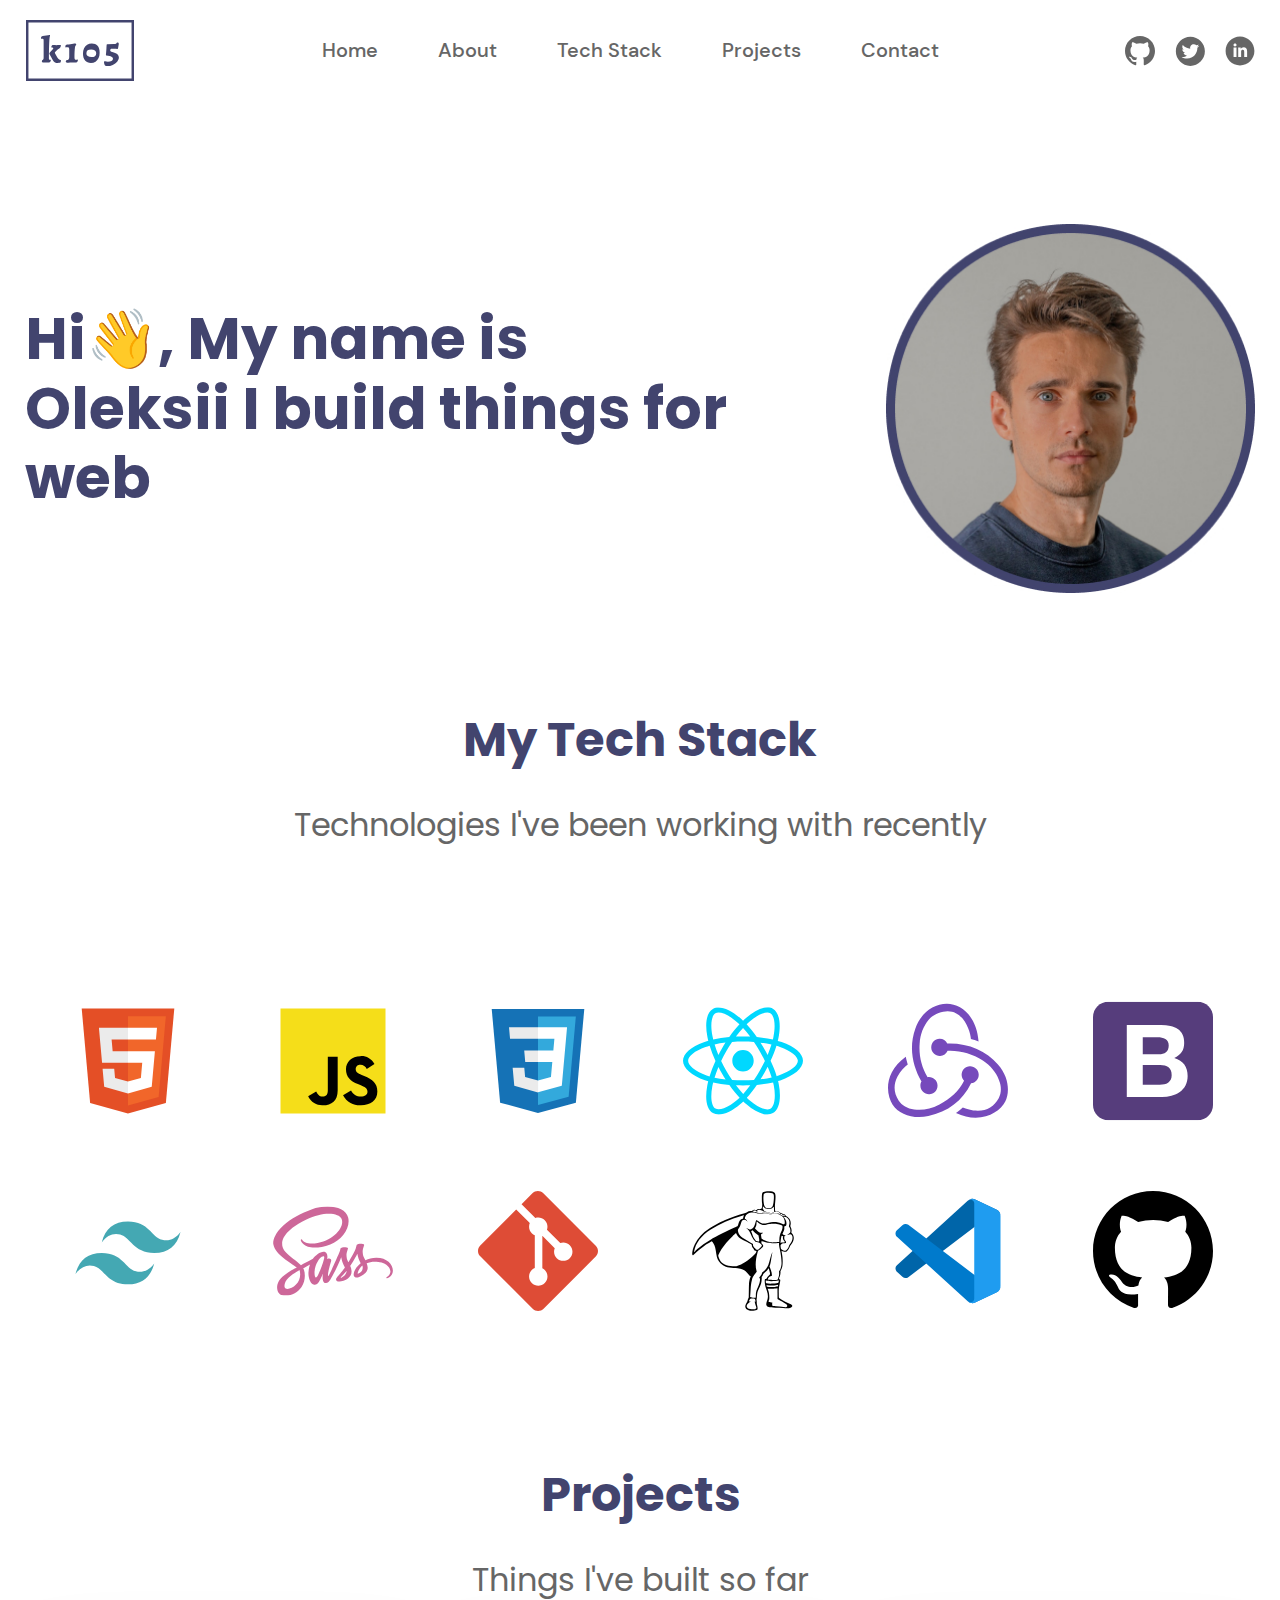
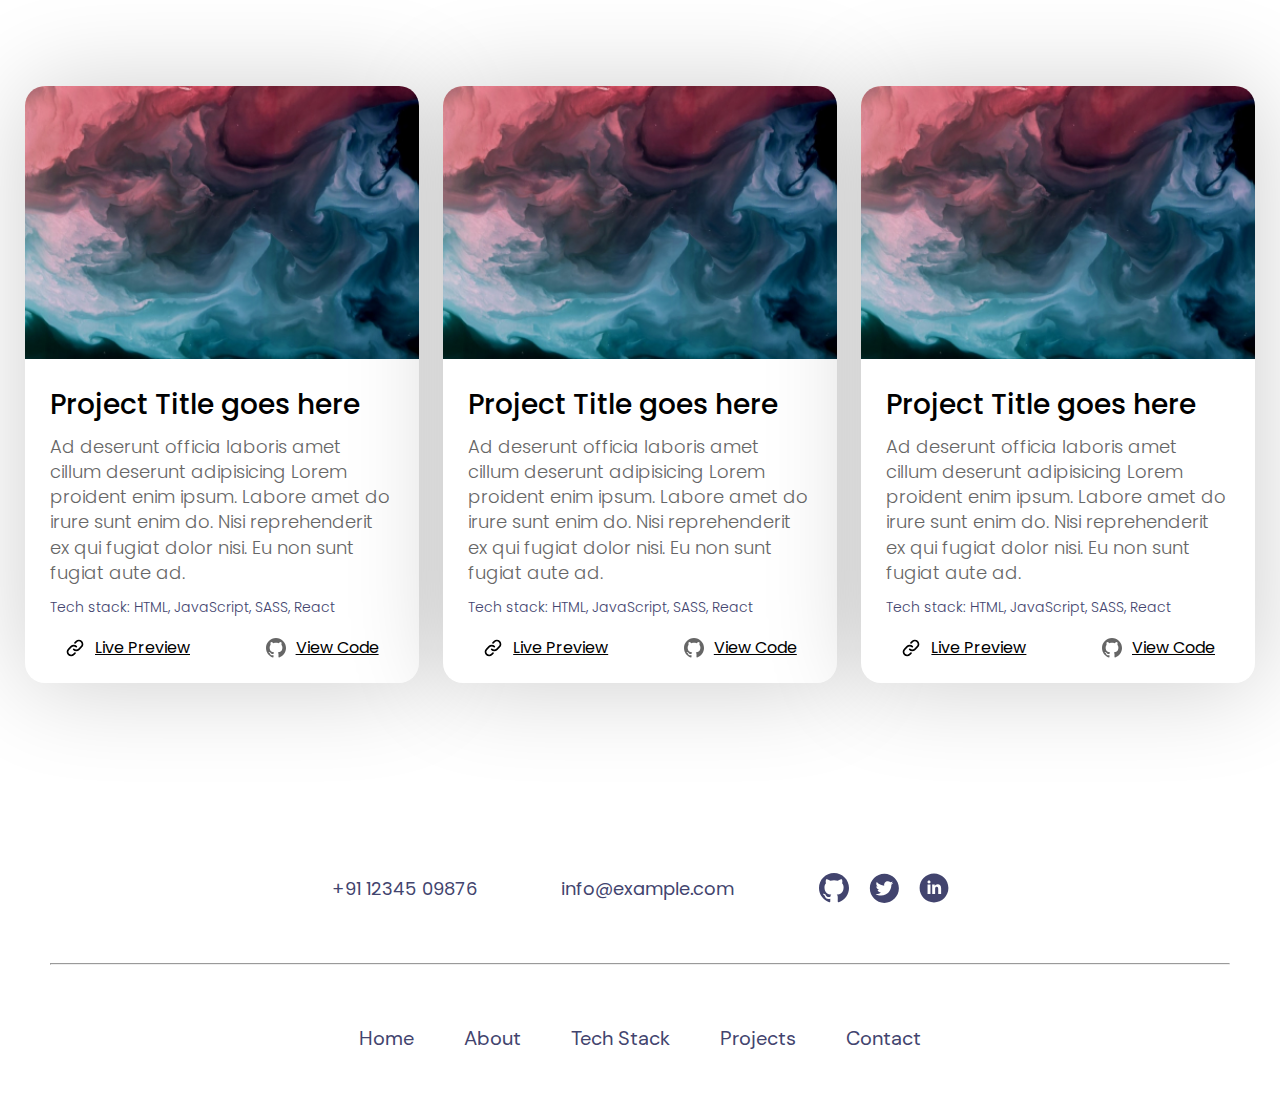
<file: lab1/index.html>
<!DOCTYPE html>
<html lang="en">
  <head>
    <meta charset="UTF-8" />
    <meta http-equiv="X-UA-Compatible" content="IE=edge" />
    <meta
      name="viewport"
      content="width=device-width, user-scalable=no, initial-scale=1.0, maximum-scale=1.0, minimum-scale=1.0"
    />
    <title>Document</title>
    <link rel="stylesheet" href="./css/main.css" />
    <script src="./js/main.js"></script>
  </head>

  <body>
    <div class="container">
      <header class="header">
        <div class="overlay"></div>
        <a href="" class="logo">
          <img src="./img/svg/logo.svg" alt="Logo" />
        </a>
        <nav class="nav">
          <ul class="list">
            <li class="item"><a class="link" href="./index.html">Home</a></li>
            <li class="item">
              <a class="link" href="./about-me.html">About</a>
            </li>
            <li class="item">
              <a class="link" href="./my-tech-stack.html">Tech Stack</a>
            </li>
            <li class="item">
              <a class="link" href="./projects.html">Projects</a>
            </li>
            <li class="item">
              <a class="link" href="./contact.html">Contact</a>
            </li>
          </ul>
        </nav>
        <ul class="social-list">
          <li class="item">
            <a href=""
              ><img class="icon" src="./img/svg/github.svg" alt=""
            /></a>
          </li>
          <li class="item">
            <a href=""
              ><img class="icon" src="./img/svg/twitter.svg" alt=""
            /></a>
          </li>
          <li class="item">
            <a href=""
              ><img class="icon" src="./img/svg/linkedin.svg" alt=""
            /></a>
          </li>
        </ul>
        <button class="nav-btn">
          <span class="nav-btn-line"></span>
          <span class="nav-btn-line"></span>
          <span class="nav-btn-line"></span>
        </button>
      </header>

      <section class="hero-section">
        <h1 class="h1 title">
          Hi👋, My name is Oleksii I build things for web
        </h1>
        <img src="./img/jpg/author.jpg" alt="" />
      </section>
      <section class="section">
        <h2 class="h2 title">My Tech Stack</h2>
        <p class="subtitle">Technologies I've been working with recently</p>
        <ul class="stack-list">
          <li class="item">
            <img class="img" src="./img/svg/html.svg" alt="" />
          </li>
          <li class="item">
            <img class="img" src="./img/svg/js.svg" alt="" />
          </li>
          <li class="item">
            <img class="img" src="./img/svg/css.svg" alt="" />
          </li>
          <li class="item">
            <img class="img" src="./img/svg/react.svg" alt="" />
          </li>
          <li class="item">
            <img class="img" src="./img/svg/other.svg" alt="" />
          </li>
          <li class="item">
            <img class="img" src="./img/svg/bootstrap.svg" alt="" />
          </li>
          <li class="item">
            <img class="img" src="./img/svg/tailwind.svg" alt="" />
          </li>
          <li class="item">
            <img class="img" src="./img/svg/sass.svg" alt="" />
          </li>
          <li class="item">
            <img class="img" src="./img/svg/git-icon.svg" alt="" />
          </li>
          <li class="item">
            <img class="img" src="./img/svg/cib_greensock.svg" alt="" />
          </li>
          <li class="item">
            <img class="img" src="./img/svg/vscode.svg" alt="" />
          </li>
          <li class="item">
            <img class="img" src="./img/svg/github-icon.svg" alt="" />
          </li>
        </ul>
      </section>

      <section class="projects-section section">
        <h2 class="h2 title">Projects</h2>
        <p class="subtitle">Things I've built so far</p>
        <div class="inner">
          <article class="project-card">
            <img class="img" src="./img/jpg/projects/1.jpg" alt="" />
            <div class="content">
              <h3 class="name">Project Title goes here</h3>
              <p class="desc">
                Ad deserunt officia laboris amet cillum deserunt adipisicing
                Lorem proident enim ipsum. Labore amet do irure sunt enim do.
                Nisi reprehenderit ex qui fugiat dolor nisi. Eu non sunt fugiat
                aute ad.
              </p>
              <p class="stack">Tech stack: HTML, JavaScript, SASS, React</p>
              <div class="actions">
                <a href="" class="link">
                  <img class="icon" src="./img/svg/link.svg" alt="" />
                  Live Preview
                </a>
                <a href="" class="link">
                  <img class="icon" src="./img/svg/github.svg" alt="" />
                  View Code
                </a>
              </div>
            </div>
          </article>
          <article class="project-card">
            <img class="img" src="./img/jpg/projects/1.jpg" alt="" />
            <div class="content">
              <h3 class="name">Project Title goes here</h3>
              <p class="desc">
                Ad deserunt officia laboris amet cillum deserunt adipisicing
                Lorem proident enim ipsum. Labore amet do irure sunt enim do.
                Nisi reprehenderit ex qui fugiat dolor nisi. Eu non sunt fugiat
                aute ad.
              </p>
              <p class="stack">Tech stack: HTML, JavaScript, SASS, React</p>
              <div class="actions">
                <a href="" class="link">
                  <img class="icon" src="./img/svg/link.svg" alt="" />
                  Live Preview
                </a>
                <a href="" class="link">
                  <img class="icon" src="./img/svg/github.svg" alt="" />
                  View Code
                </a>
              </div>
            </div>
          </article>
          <article class="project-card">
            <img class="img" src="./img/jpg/projects/1.jpg" alt="" />
            <div class="content">
              <h3 class="name">Project Title goes here</h3>
              <p class="desc">
                Ad deserunt officia laboris amet cillum deserunt adipisicing
                Lorem proident enim ipsum. Labore amet do irure sunt enim do.
                Nisi reprehenderit ex qui fugiat dolor nisi. Eu non sunt fugiat
                aute ad.
              </p>
              <p class="stack">Tech stack: HTML, JavaScript, SASS, React</p>
              <div class="actions">
                <a href="" class="link">
                  <img class="icon" src="./img/svg/link.svg" alt="" />
                  Live Preview
                </a>
                <a href="" class="link">
                  <img class="icon" src="./img/svg/github.svg" alt="" />
                  View Code
                </a>
              </div>
            </div>
          </article>
        </div>
      </section>

      <footer class="footer">
        <div class="info item">
          <a class="link" href="tel:+91 12345 09876">+91 12345 09876</a>
          <a class="link" href="mailto:info@example.com">info@example.com</a>
          <ul class="social-list">
            <li class="item">
              <a href=""
                ><img class="icon" src="./img/svg/github-b.svg" alt=""
              /></a>
            </li>
            <li class="item">
              <a href=""
                ><img class="icon" src="./img/svg/twitter-b.svg" alt=""
              /></a>
            </li>
            <li class="item">
              <a href=""
                ><img class="icon" src="./img/svg/linkedin-b.svg" alt=""
              /></a>
            </li>
          </ul>
        </div>
        <hr class="item line" />
        <nav class="nav item">
          <ul class="list">
            <li class="item"><a class="link" href="./index.html">Home</a></li>
            <li class="item">
              <a class="link" href="./about-me.html">About</a>
            </li>
            <li class="item">
              <a class="link" href="./my-tech-stack.html">Tech Stack</a>
            </li>
            <li class="item">
              <a class="link" href="./projects.html">Projects</a>
            </li>
            <li class="item">
              <a class="link" href="./contact.html">Contact</a>
            </li>
          </ul>
        </nav>
      </footer>
    </div>
  </body>
</html>
</file>
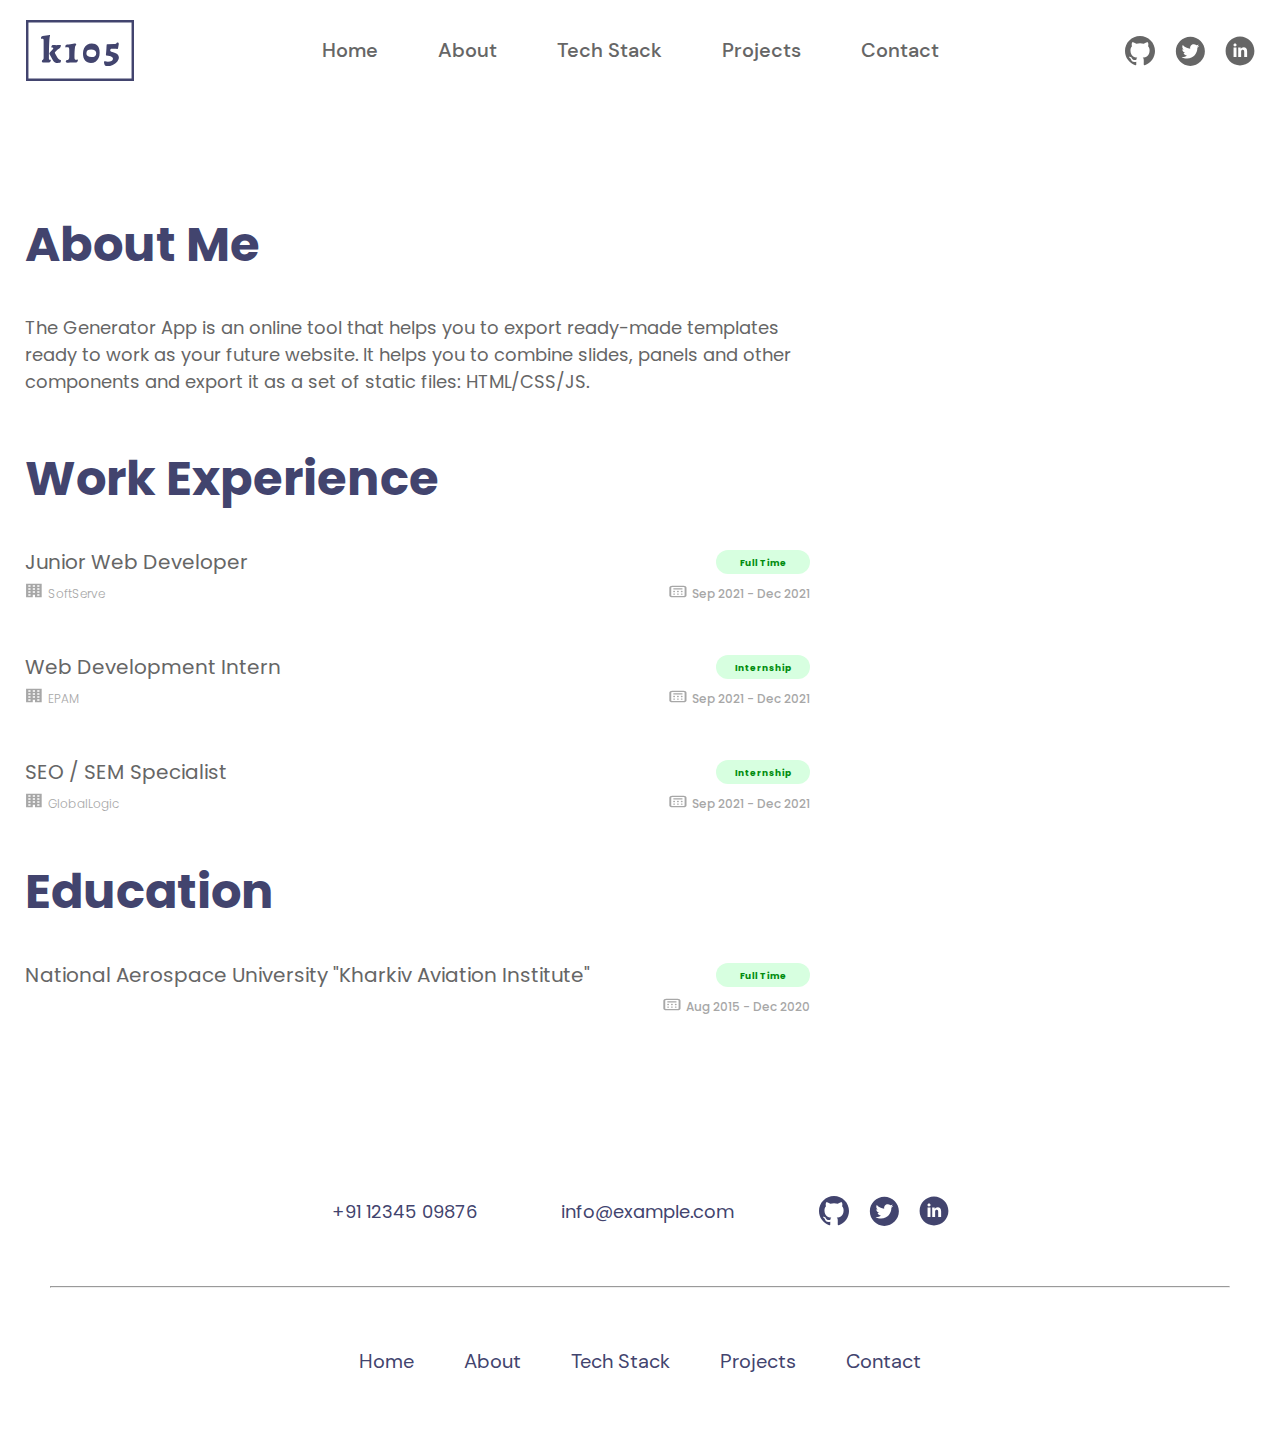
<file: lab1/about-me.html>
<!DOCTYPE html>
<html lang="en">

<head>
	<meta charset="UTF-8">
	<meta http-equiv="X-UA-Compatible" content="IE=edge">
	<meta name="viewport" content="width=device-width, user-scalable=no, initial-scale=1.0, maximum-scale=1.0, minimum-scale=1.0">
	<title>About Me</title>
	<link rel="stylesheet" href="./css/main.css">
	<script src="./js/main.js"></script>
</head>

<body>
	<div class="container">
		<header class="header">
			<div class="overlay"></div>
			<a href="" class="logo"><img src="./img/svg/logo.svg" alt=""></a>
			<nav class="nav">
				<ul class="list">
					<li class="item"><a class="link" href="./index.html">Home</a></li>
					<li class="item"><a class="link" href="./about-me.html">About</a></li>
					<li class="item"><a class="link" href="./my-tech-stack.html">Tech Stack</a></li>
					<li class="item"><a class="link" href="./projects.html">Projects</a></li>
					<li class="item"><a class="link" href="./contact.html">Contact</a></li>
				</ul>
			</nav>
			<ul class="social-list">
				<li class="item"><a href=""><img class="icon" src="./img/svg/github.svg" alt=""></a></li>
				<li class="item"><a href=""><img class="icon" src="./img/svg/twitter.svg" alt=""></a></li>
				<li class="item"><a href=""><img class="icon" src="./img/svg/linkedin.svg" alt=""></a></li>
			</ul>
			<button class="nav-btn">
				<span class="nav-btn-line"></span>
				<span class="nav-btn-line"></span>
				<span class="nav-btn-line"></span>
			</button>
		</header>

		<section class="about-me-section section">
			<h2 class="h2 title title_align_left">About Me</h1>
			<p class="description">
				The Generator App is an online tool that helps you to export
				 ready-made templates ready to work as your future website.
				 It helps you to combine slides, panels and other components
				  and export it as a set of static files: HTML/CSS/JS.
			</p>
		</section>
		<section class="work-experience-section section">
			<h2 class="h2 title title_align_left">Work Experience</h2>
			<ul class="list-about-me">
				<li class="info-block">
					<div class="inner">
						<h3 class="h3">Junior Web Developer</h3>
						<span class="label-badge">Full Time</span>
					</div>
					<div class="inner">
						<span class="company"><img class="img" src="./img/svg/company.svg">SoftServe</span>
						<p class="term"><img class="img" src="./img/svg/calendar.svg">Sep 2021 - Dec 2021</p>
					</div>
				</li>
				<li class="info-block">
					<div class="inner">
						<h3 class="h3">Web Development Intern</h3>
						<span class="label-badge">Internship</span>
					</div>
					<div class="inner">
						<span class="company"><img class="img" src="./img/svg/company.svg"><sb>EPAM</sb></span>
						<p class="term"><img class="img" src="./img/svg/calendar.svg">Sep 2021 - Dec 2021</p>
					</div>
				</li>
				<li class="info-block">
					<div class="inner">
						<h3 class="h3">SEO / SEM Specialist</h3>
						<span class="label-badge">Internship</span>
					</div>
					<div class="inner">
						<span class="company"><img class="img" src="./img/svg/company.svg">GlobalLogic</span>
						<p class="term"><img class="img" src="./img/svg/calendar.svg">Sep 2021 - Dec 2021</p>
					</div>
				</li>
			</ul>
		</section>

		<section class="education-section section">
			<h2 class="h2 title title_align_left">Education</h2>
			<ul class="education">
				<li class="info-block">
					<div class="inner">
						<h3 class="h3">National Aerospace University "Kharkiv Aviation Institute"</h3>
						<span class="label-badge">Full Time</span>
					</div>
					<div class="inner flex-end">
						<p class="term"><img class="img" src="./img/svg/calendar.svg">Aug 2015 - Dec 2020</p>
					</div>
				</li>
			</ul>
		</section>


		<footer class="footer">
			<div class="info item">
				<a class="link" href="tel:+91 12345 09876">+91 12345 09876</a>
				<a class="link" href="mailto:info@example.com">info@example.com</a>
				<ul class="social-list">
					<li class="item"><a href=""><img class="icon" src="./img/svg/github-b.svg" alt=""></a></li>
					<li class="item"><a href=""><img class="icon" src="./img/svg/twitter-b.svg" alt=""></a></li>
					<li class="item"><a href=""><img class="icon" src="./img/svg/linkedin-b.svg" alt=""></a></li>
				</ul>
			</div>
			<hr class="item line">
			<nav class="nav item">
				<ul class="list">
					<li class="item"><a class="link" href="./index.html">Home</a></li>
					<li class="item"><a class="link" href="./about-me.html">About</a></li>
					<li class="item"><a class="link" href="./my-tech-stack.html">Tech Stack</a></li>
					<li class="item"><a class="link" href="./projects.html">Projects</a></li>
					<li class="item"><a class="link" href="./contact.html">Contact</a></li>
				</ul>
			</nav>
		</footer>
	</div>
</body>

</html>
</file>
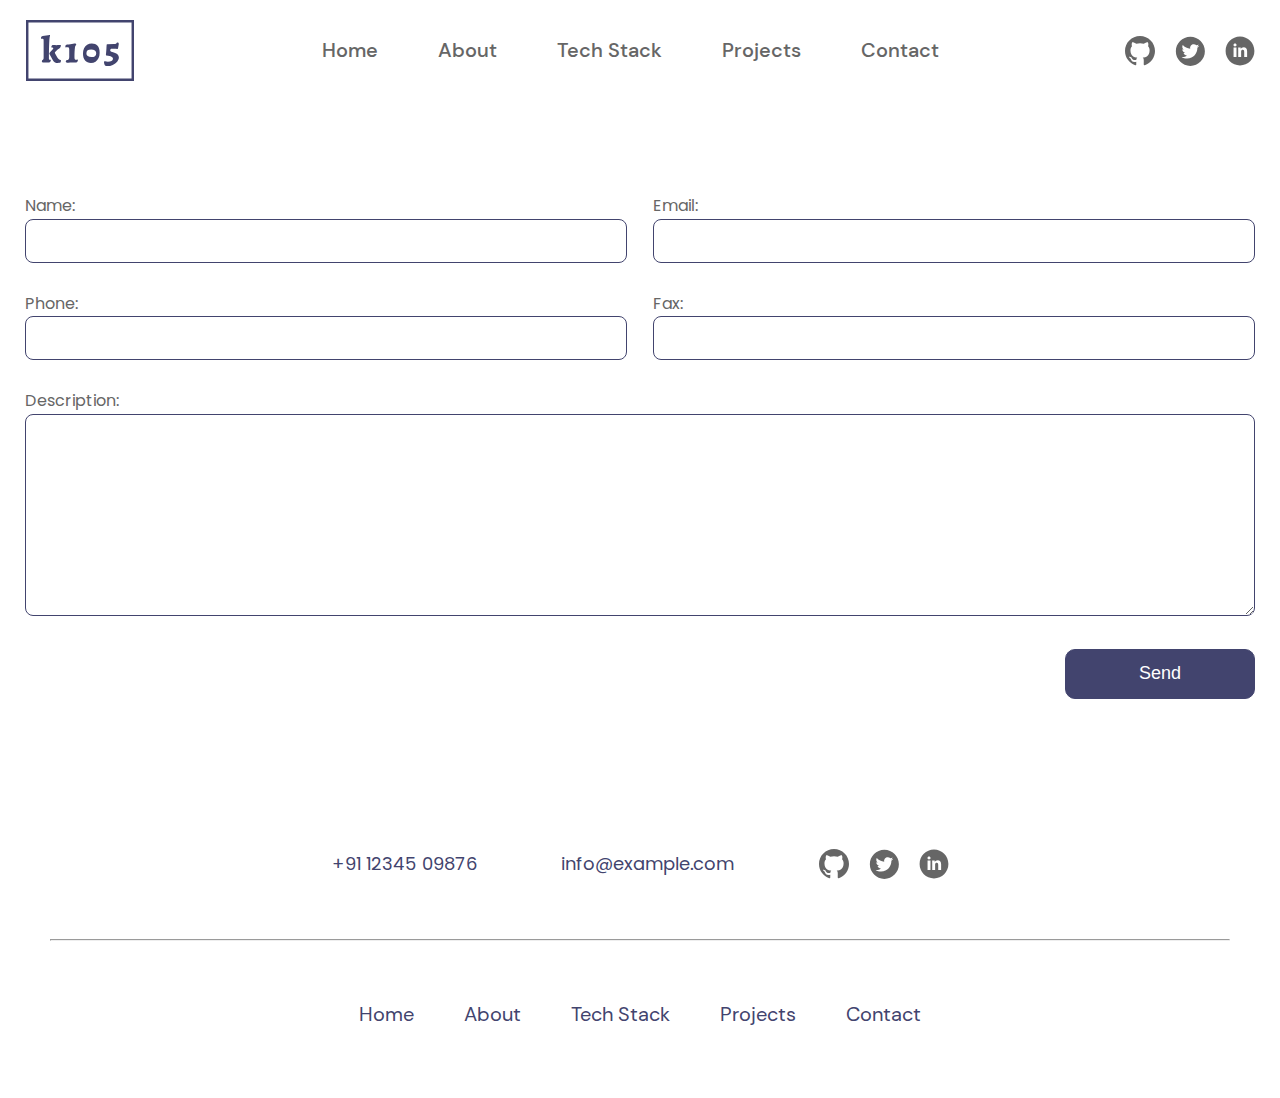
<file: lab1/contact.html>
<!DOCTYPE html>
<html lang="en">

<head>
	<meta charset="UTF-8">
	<meta http-equiv="X-UA-Compatible" content="IE=edge">
	<meta name="viewport" content="width=device-width, user-scalable=no, initial-scale=1.0, maximum-scale=1.0, minimum-scale=1.0">
	<title>Contact</title>
	<link rel="stylesheet" href="./css/main.css">
	<script src="./js/main.js"></script>
</head>

<body>
	<div class="container">
		<header class="header">
			<div class="overlay"></div>
			<a href="" class="logo">
				<img src="./img/svg/logo.svg" alt="Logo">
			</a>
			<nav class="nav">
				<ul class="list">
					<li class="item"><a class="link" href="./index.html">Home</a></li>
					<li class="item"><a class="link" href="./about-me.html">About</a></li>
					<li class="item"><a class="link" href="./my-tech-stack.html">Tech Stack</a></li>
					<li class="item"><a class="link" href="">Projects</a></li>
					<li class="item"><a class="link" href="./contact.html">Contact</a></li>
				</ul>
			</nav>
			<ul class="social-list">
				<li class="item"><a href=""><img class="icon" src="./img/svg/github.svg" alt=""></a></li>
				<li class="item"><a href=""><img class="icon" src="./img/svg/twitter.svg" alt=""></a></li>
				<li class="item"><a href=""><img class="icon" src="./img/svg/linkedin.svg" alt=""></a></li>
			</ul>
			<button class="nav-btn">
				<span class="nav-btn-line"></span>
				<span class="nav-btn-line"></span>
				<span	class="nav-btn-line"></span>
			</button>
		</header>

		<form action="" class="form">
			<div class="form-row">
				<div class="form-col">
					<label for="name">Name:</label>
					<input type="text" id="name">
				</div>
				<div class="form-col">
					<label for="email">Email:</label>
					<input type="email" id="email">
				</div>
			</div>
			<div class="form-row">
				<div class="form-col">
					<label for="phone">Phone:</label>
					<input type="text" id="phone">
				</div>
				<div class="form-col">
					<label for="fax">Fax:</label>
					<input type="text" id="fax">
				</div>
			</div>
			<div class="form-row flex-end">
				<div class="form-col">
					<label for="description">Description:</label>
					<textarea name="description" id="description" cols="30" rows="10"></textarea>
				</div>
			</div>
			<div class="form-row flex-end cols-auto">
				<div class="form-col">
					<button type="submit" class="button">Send</button>
				</div>
			</div>
		</form>

		<footer class="footer">
			<div class="info item">
				<a href="tel:+91 12345 09876">+91 12345 09876</a>
				<a href="mailto:info@example.com">info@example.com</a>
				<ul class="social-list">
					<li class="item"><a href=""><img class="icon" src="./img/svg/github.svg" alt=""></a></li>
					<li class="item"><a href=""><img class="icon" src="./img/svg/twitter.svg" alt=""></a></li>
					<li class="item"><a href=""><img class="icon" src="./img/svg/linkedin.svg" alt=""></a></li>
				</ul>
			</div>
			<hr class="item line">
			<nav class="nav item">
				<ul class="list">
					<li class="item"><a class="link" href="./index.html">Home</a></li>
					<li class="item"><a class="link" href="./about-me.html">About</a></li>
					<li class="item"><a class="link" href="./my-tech-stack.html">Tech Stack</a></li>
					<li class="item"><a class="link" href="">Projects</a></li>
					<li class="item"><a class="link" href="./contact.html">Contact</a></li>
				</ul>
			</nav>
		</footer>
	</div>
</body>

</html>
</file>
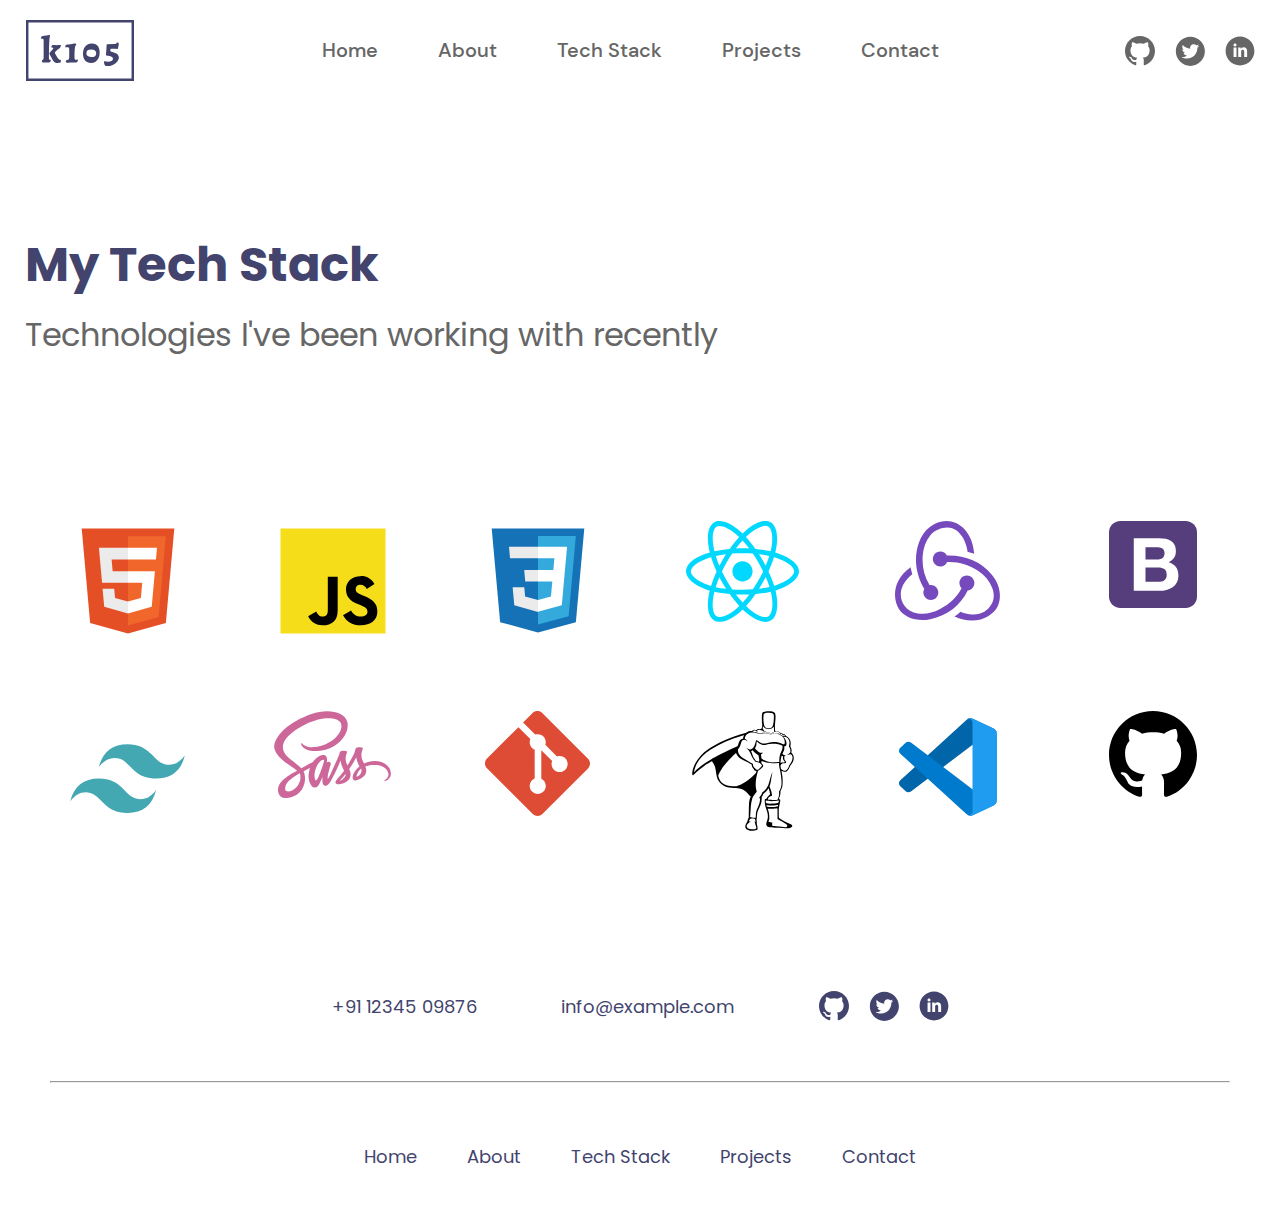
<file: lab1/my-tech-stack.html>
<!DOCTYPE html>
<html lang="en">

<head>
	<meta charset="UTF-8">
	<meta http-equiv="X-UA-Compatible" content="IE=edge">
	<meta name="viewport" content="width=device-width, user-scalable=no, initial-scale=1.0, maximum-scale=1.0, minimum-scale=1.0">
	<title>Document</title>
	<link rel="stylesheet" href="./css/main.css">
	<script src="./js/main.js"></script>
</head>

<body>
	<div class="container">
		<header class="header">
			<div class="overlay"></div>
			<a href="" class="logo">
				<img src="./img/svg/logo.svg" alt="Logo">
			</a>
			<nav class="nav">
				<ul class="list">
					<li class="item"><a class="link" href="./index.html">Home</a></li>
					<li class="item"><a class="link" href="./about-me.html">About</a></li>
					<li class="item"><a class="link" href="./my-tech-stack.html">Tech Stack</a></li>
					<li class="item"><a class="link" href="./projects.html">Projects</a></li>
					<li class="item"><a class="link" href="./contact.html">Contact</a></li>
				</ul>
			</nav>
			<ul class="social-list">
				<li class="item"><a href=""><img class="icon" src="./img/svg/github.svg" alt=""></a></li>
				<li class="item"><a href=""><img class="icon" src="./img/svg/twitter.svg" alt=""></a></li>
				<li class="item"><a href=""><img class="icon" src="./img/svg/linkedin.svg" alt=""></a></li>
			</ul>
			<button class="nav-btn">
				<span class="nav-btn-line"></span>
				<span class="nav-btn-line"></span>
				<span	class="nav-btn-line"></span>
			</button>
		</header>

		<section class="tech-stack-section section">
			<h2 class="h2 title">My Tech Stack</h2>
			<p class="subtitle">Technologies I've been working with recently</p>
			<ul class="stack-list">
				<li class="item"><img src="./img/svg/html.svg" alt=""></li>
				<li class="item"><img src="./img/svg/js.svg" alt=""></li>
				<li class="item"><img src="./img/svg/css.svg" alt=""></li>
				<li class="item"><img src="./img/svg/react.svg" alt=""></li>
				<li class="item"><img src="./img/svg/other.svg" alt=""></li>
				<li class="item"><img src="./img/svg/bootstrap.svg" alt=""></li>
				<li class="item"><img src="./img/svg/tailwind.svg" alt=""></li>
				<li class="item"><img src="./img/svg/sass.svg" alt=""></li>
				<li class="item"><img src="./img/svg/git-icon.svg" alt=""></li>
				<li class="item"><img src="./img/svg/cib_greensock.svg" alt=""></li>
				<li class="item"><img src="./img/svg/vscode.svg" alt=""></li>
				<li class="item"><img src="./img/svg/github-icon.svg" alt=""></li>
			</ul>
		</section>

		<footer class="footer">
			<div class="info item">
				<a class="link" href="tel:+91 12345 09876">+91 12345 09876</a>
				<a class="link" href="mailto:info@example.com">info@example.com</a>
				<ul class="social-list">
					<li class="item"><a href=""><img src="./img/svg/github-b.svg" alt=""></a></li>
					<li class="item"><a href=""><img src="./img/svg/twitter-b.svg" alt=""></a></li>
					<li class="item"><a href=""><img src="./img/svg/linkedin-b.svg" alt=""></a></li>
				</ul>
			</div>
			<hr class="item line">
			<nav class="nav item">
				<ul class="list">
					<li class="item"><a href="./index.html">Home</a></li>
					<li class="item"><a href="./about-me.html">About</a></li>
					<li class="item"><a href="./my-tech-stack.html">Tech Stack</a></li>
					<li class="item"><a href="./projects.html">Projects</a></li>
					<li class="item"><a href="./contact.html">Contact</a></li>
				</ul>
			</nav>
		</footer>
	</div>
</body>

</html>
</file>
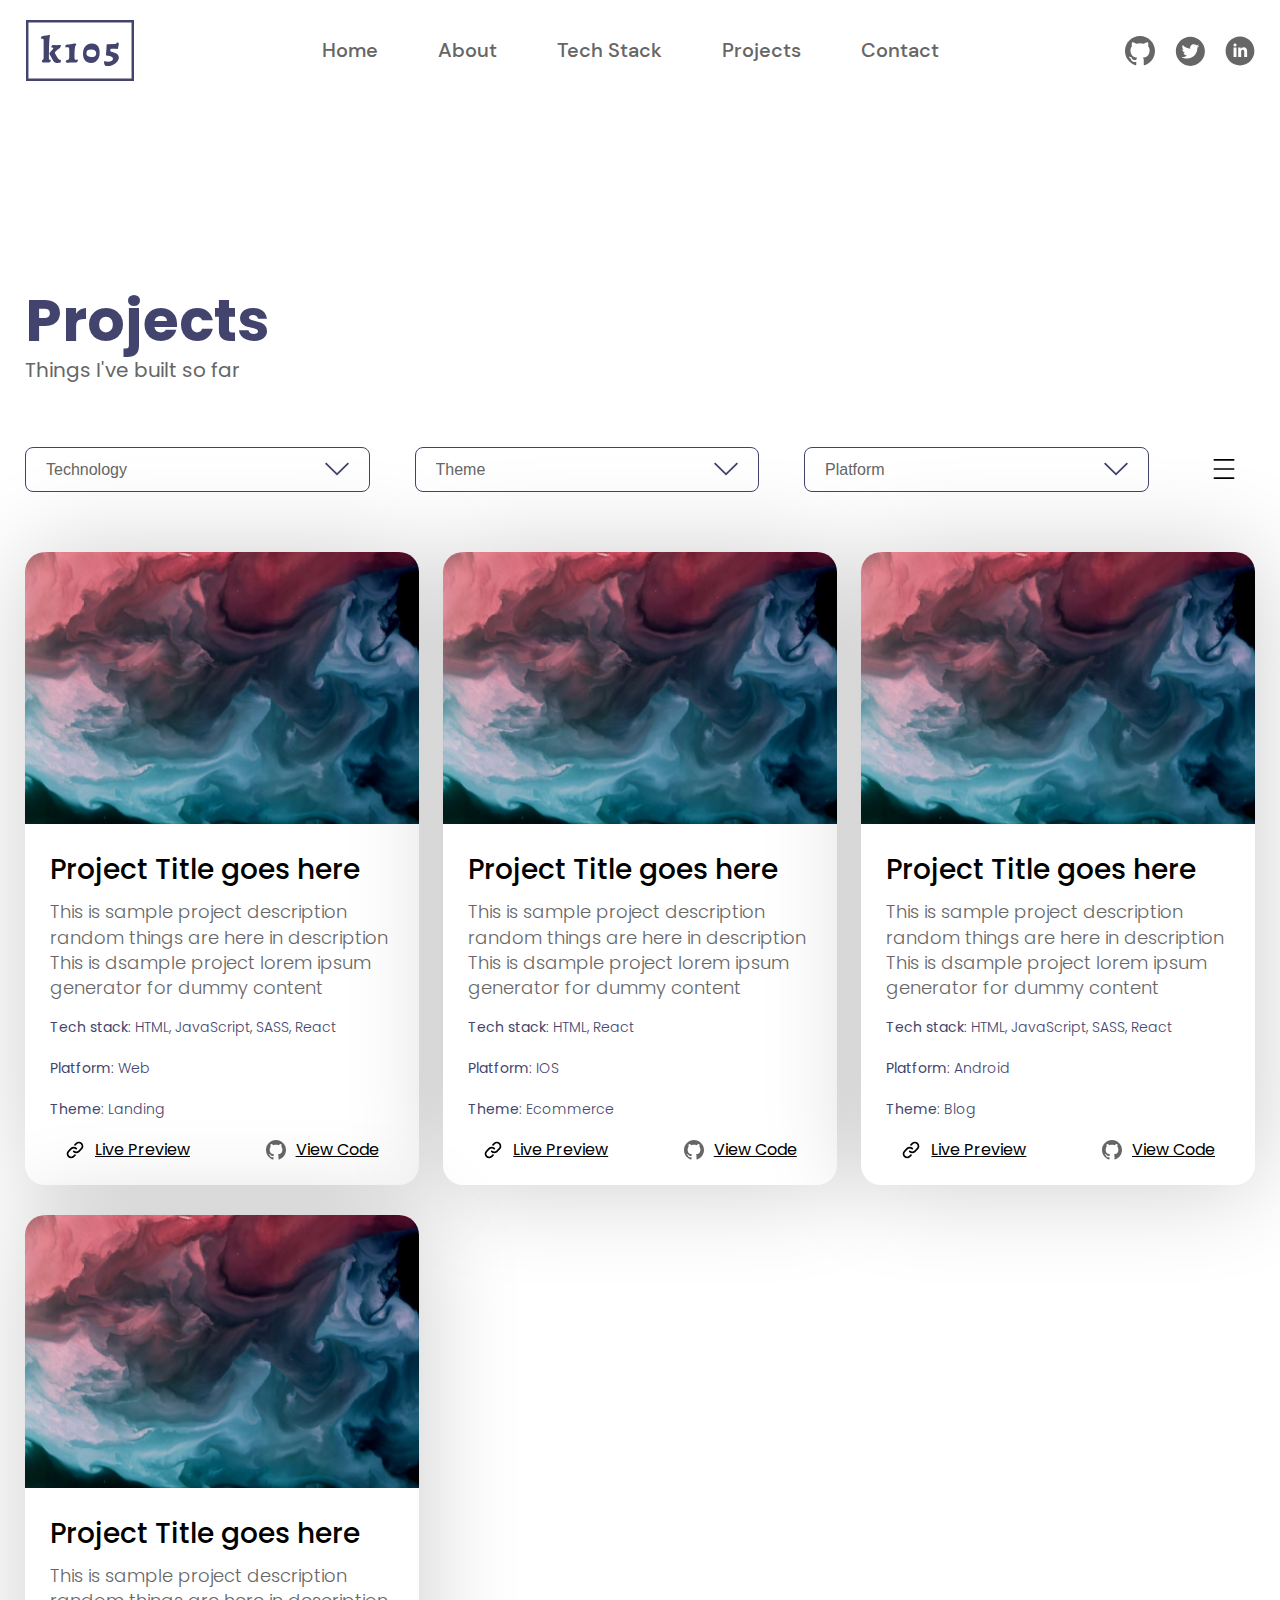
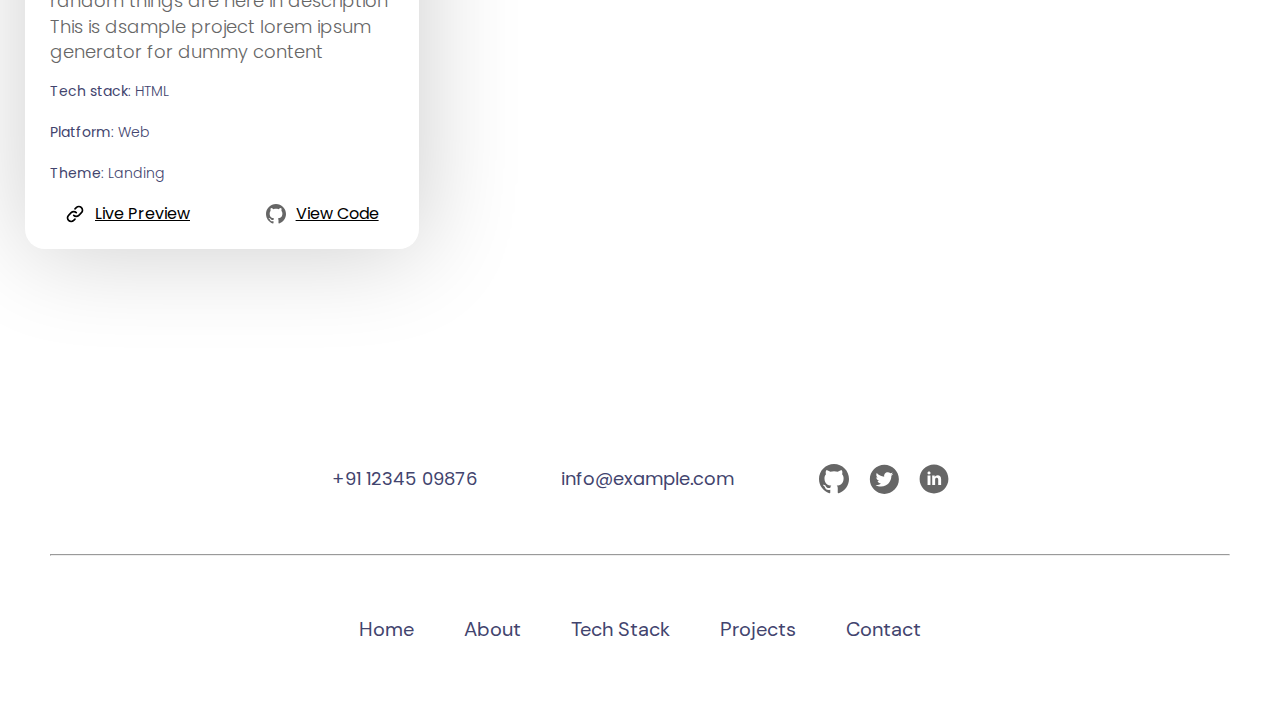
<file: lab1/projects.html>
<!DOCTYPE html>
<html lang="en">
<head>
	<meta charset="UTF-8">
	<meta http-equiv="X-UA-Compatible" content="IE=edge">
	<meta name="viewport" content="width=device-width, user-scalable=no, initial-scale=1.0, maximum-scale=1.0, minimum-scale=1.0">
	<title>Projects</title>
	<link rel="stylesheet" href="./css/main.css">
	<script src="./js/main.js"></script>
</head>
<body class="project-page">
	<div class="container">
		<header class="header">
			<div class="overlay"></div>
			<a href="" class="logo">
				<img src="./img/svg/logo.svg" alt="Logo">
			</a>
			<nav class="nav">
				<ul class="list">
					<li class="item"><a class="link" href="./index.html">Home</a></li>
					<li class="item"><a class="link" href="./about-me.html">About</a></li>
					<li class="item"><a class="link" href="./my-tech-stack.html">Tech Stack</a></li>
					<li class="item"><a class="link" href="./projects.html">Projects</a></li>
					<li class="item"><a class="link" href="./contact.html">Contact</a></li>
				</ul>
			</nav>
			<ul class="social-list">
				<li class="item"><a href=""><img class="icon" src="./img/svg/github.svg" alt=""></a></li>
				<li class="item"><a href=""><img class="icon" src="./img/svg/twitter.svg" alt=""></a></li>
				<li class="item"><a href=""><img class="icon" src="./img/svg/linkedin.svg" alt=""></a></li>
			</ul>
			<button class="nav-btn">
				<span class="nav-btn-line"></span>
				<span class="nav-btn-line"></span>
				<span	class="nav-btn-line"></span>
			</button>
		</header>

		<div class="page-content">
			<div class="desc">
				<h1 class="h1 title">Projects</h1>
				<p class="subtitle">Things I've built so far</p>
			</div>
			<form class="js-filters filters">
				<select name="technology" id="technology-selection" class="select">
					<option value="">Technology</option>
					<option value="react">React</option>
					<option value="java-script">JavaScript</option>
					<option value="html">HTML</option>
					<option value="sass">SASS</option>
				</select>
				<select name="theme" id="theme-select" class="select">
					<option value="">Theme</option>
					<option value="landing">Landing</option>
					<option value="ecommerce">E commerce</option>
					<option value="blog">Blog</option>
				</select>
				<select name="platform" id="platform-select" class="select">
					<option value="">Platform</option>
					<option value="web">Web</option>
					<option value="ios">IOS</option>
					<option value="android">Android</option>
				</select>
				<a href="" class="btn-change-view"></a>
			</form>
			<section class="projects-section">
				<div class="js-projects-container inner"></div>
			</section>
		</div>

		<footer class="footer">
			<div class="info item">
				<a href="tel:+91 12345 09876">+91 12345 09876</a>
				<a href="mailto:info@example.com">info@example.com</a>
				<ul class="social-list">
					<li class="item"><a href=""><img class="icon" src="./img/svg/github.svg" alt=""></a></li>
					<li class="item"><a href=""><img class="icon" src="./img/svg/twitter.svg" alt=""></a></li>
					<li class="item"><a href=""><img class="icon" src="./img/svg/linkedin.svg" alt=""></a></li>
				</ul>
			</div>
			<hr class="item line">
			<nav class="nav item">
				<ul class="list">
					<li class="item"><a class="link" href="./index.html">Home</a></li>
					<li class="item"><a class="link" href="./about-me.html">About</a></li>
					<li class="item"><a class="link" href="./my-tech-stack.html">Tech Stack</a></li>
					<li class="item"><a class="link" href="./projects.html">Projects</a></li>
					<li class="item"><a class="link" href="./contact.html">Contact</a></li>
				</ul>
			</nav>
		</footer>
	</div>
	<script src="./js/projects.js"></script>
</body>
</html>
</file>
<file: lab1/css/main.css>
@import "reset.css";
@import "fonts.css";
@import "common.css";
@import "./components/main.css";

/* .container {
	max-width: 1230px;
	margin: 0 auto;
}

.header {
	display: flex;
	justify-content: space-between;
}

.hero-section {
	display: flex;
	justify-content: space-between;
}

.tech-stack-section ul {
	display: flex;
}

.projects-section .inner {
	display: flex;
	justify-content: space-between;
}

.projects-section .inner article {
	width: 30%;
}

.footer .info {
	display: flex;
} */
</file>
